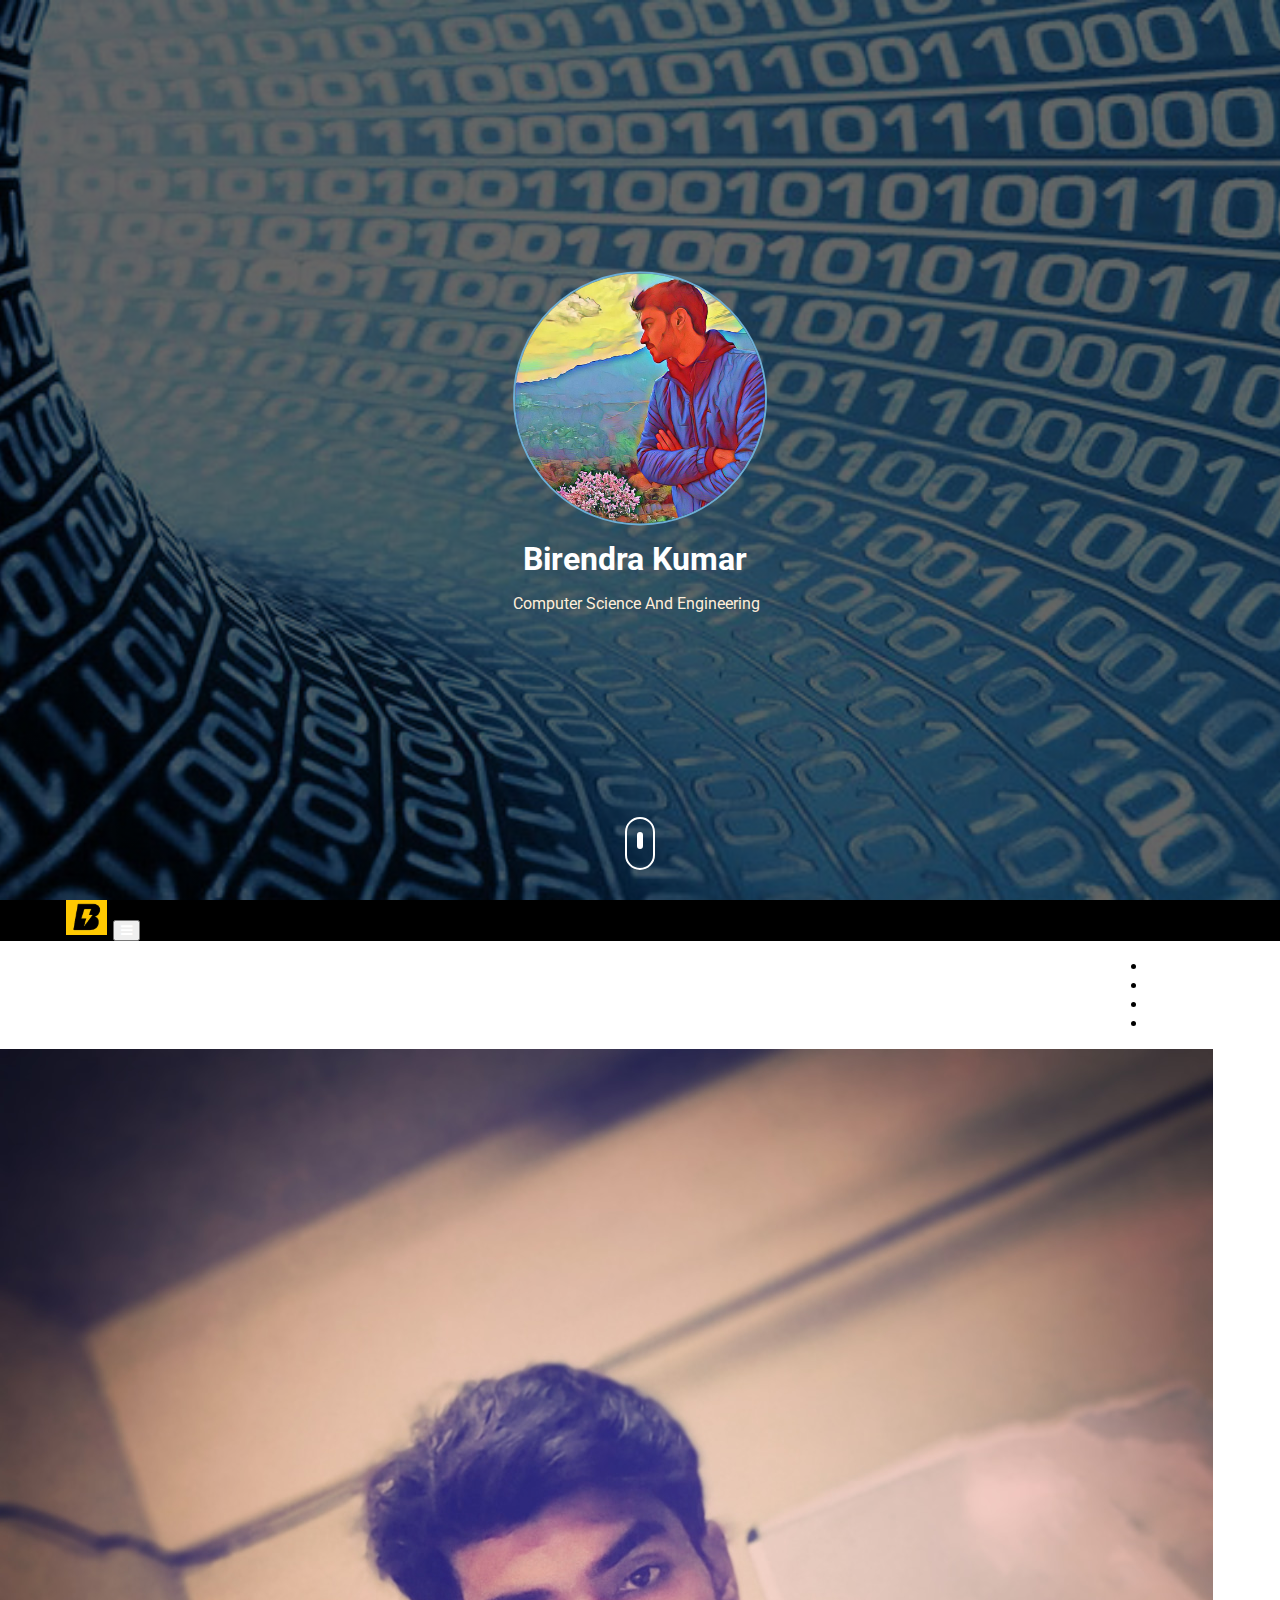
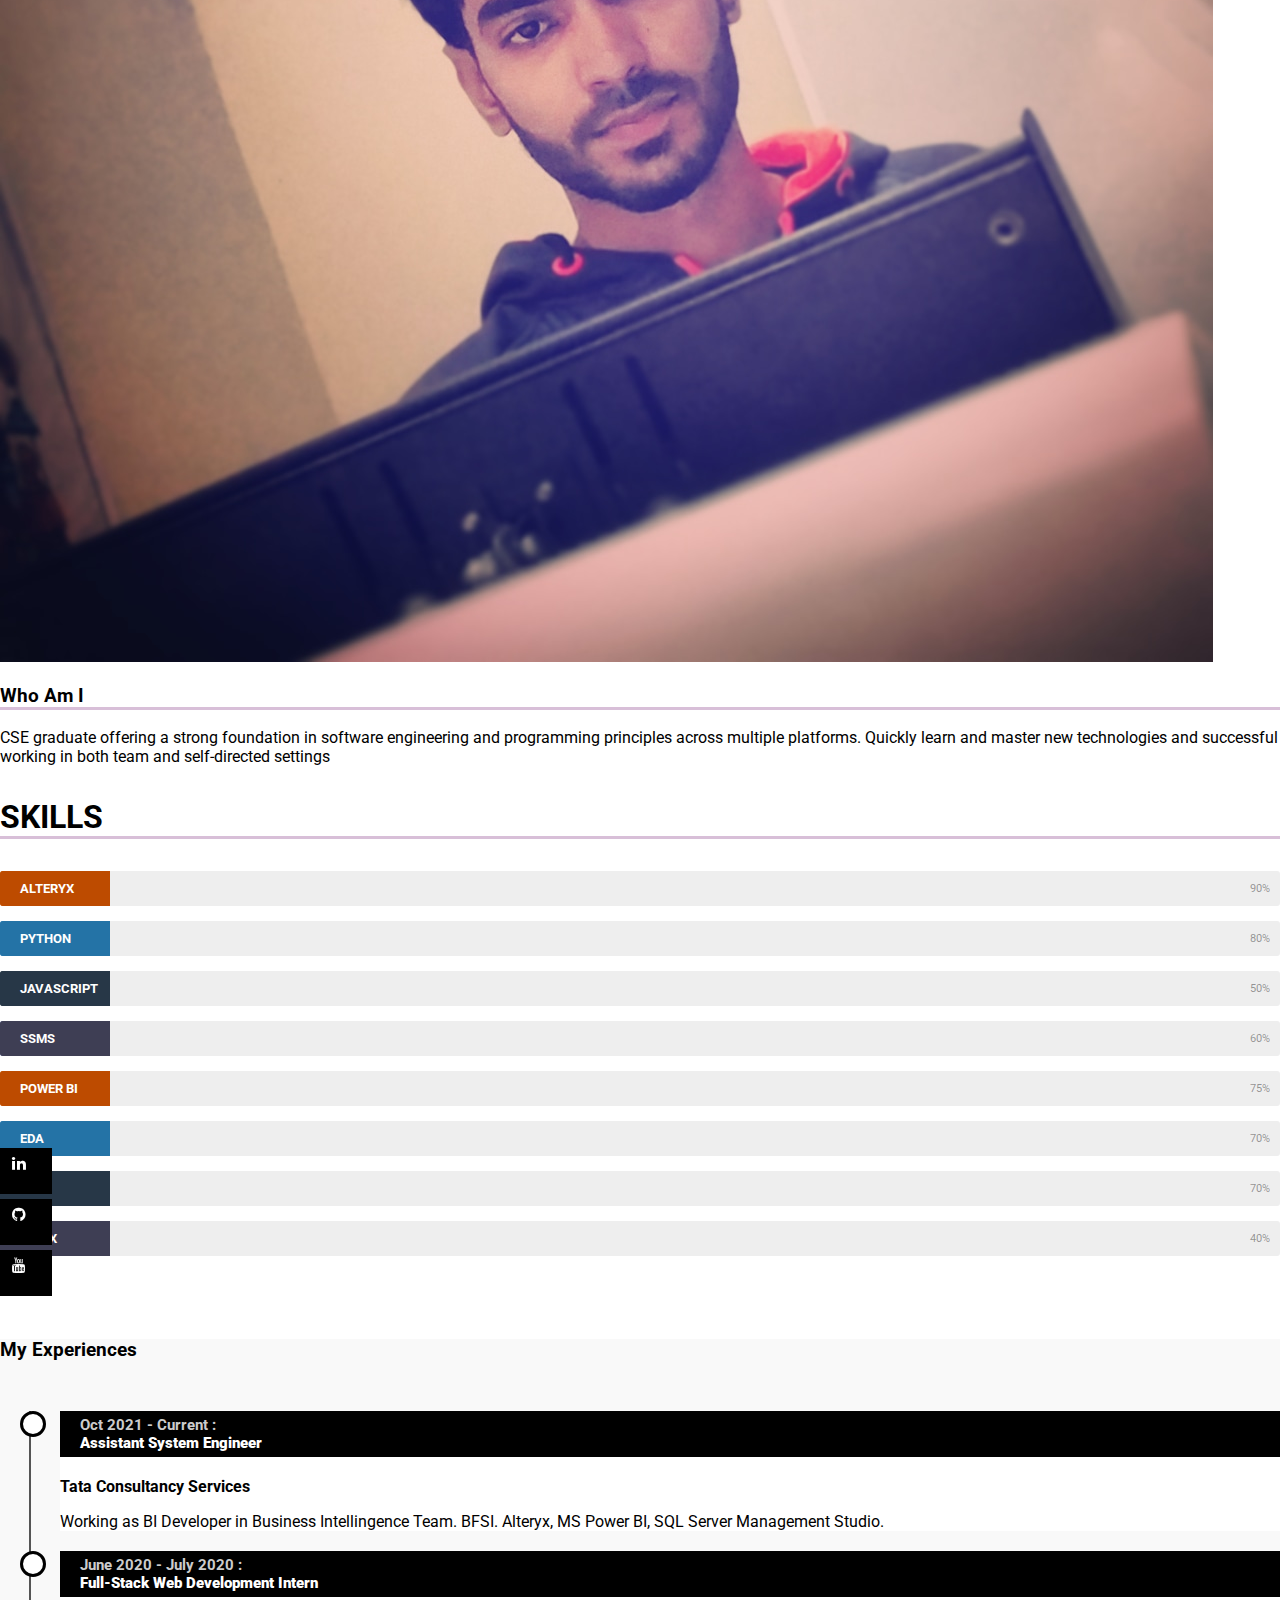
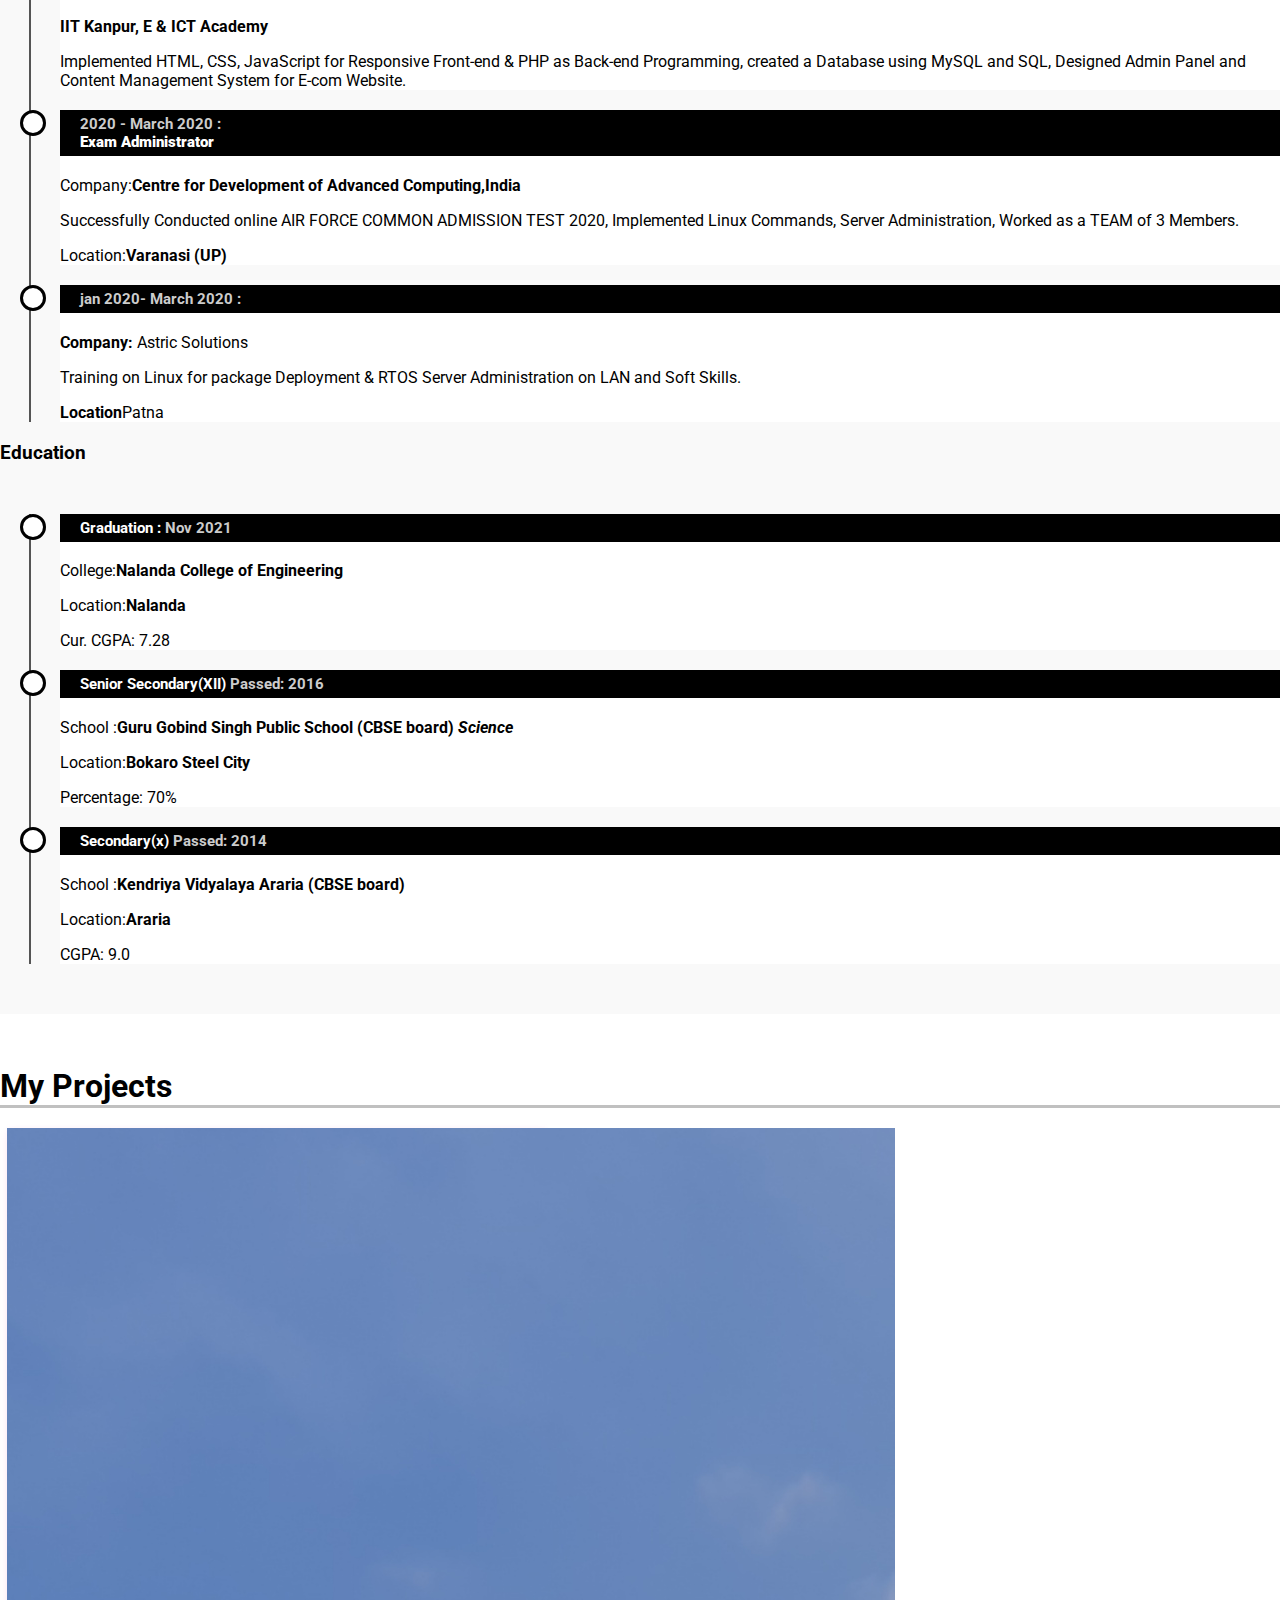
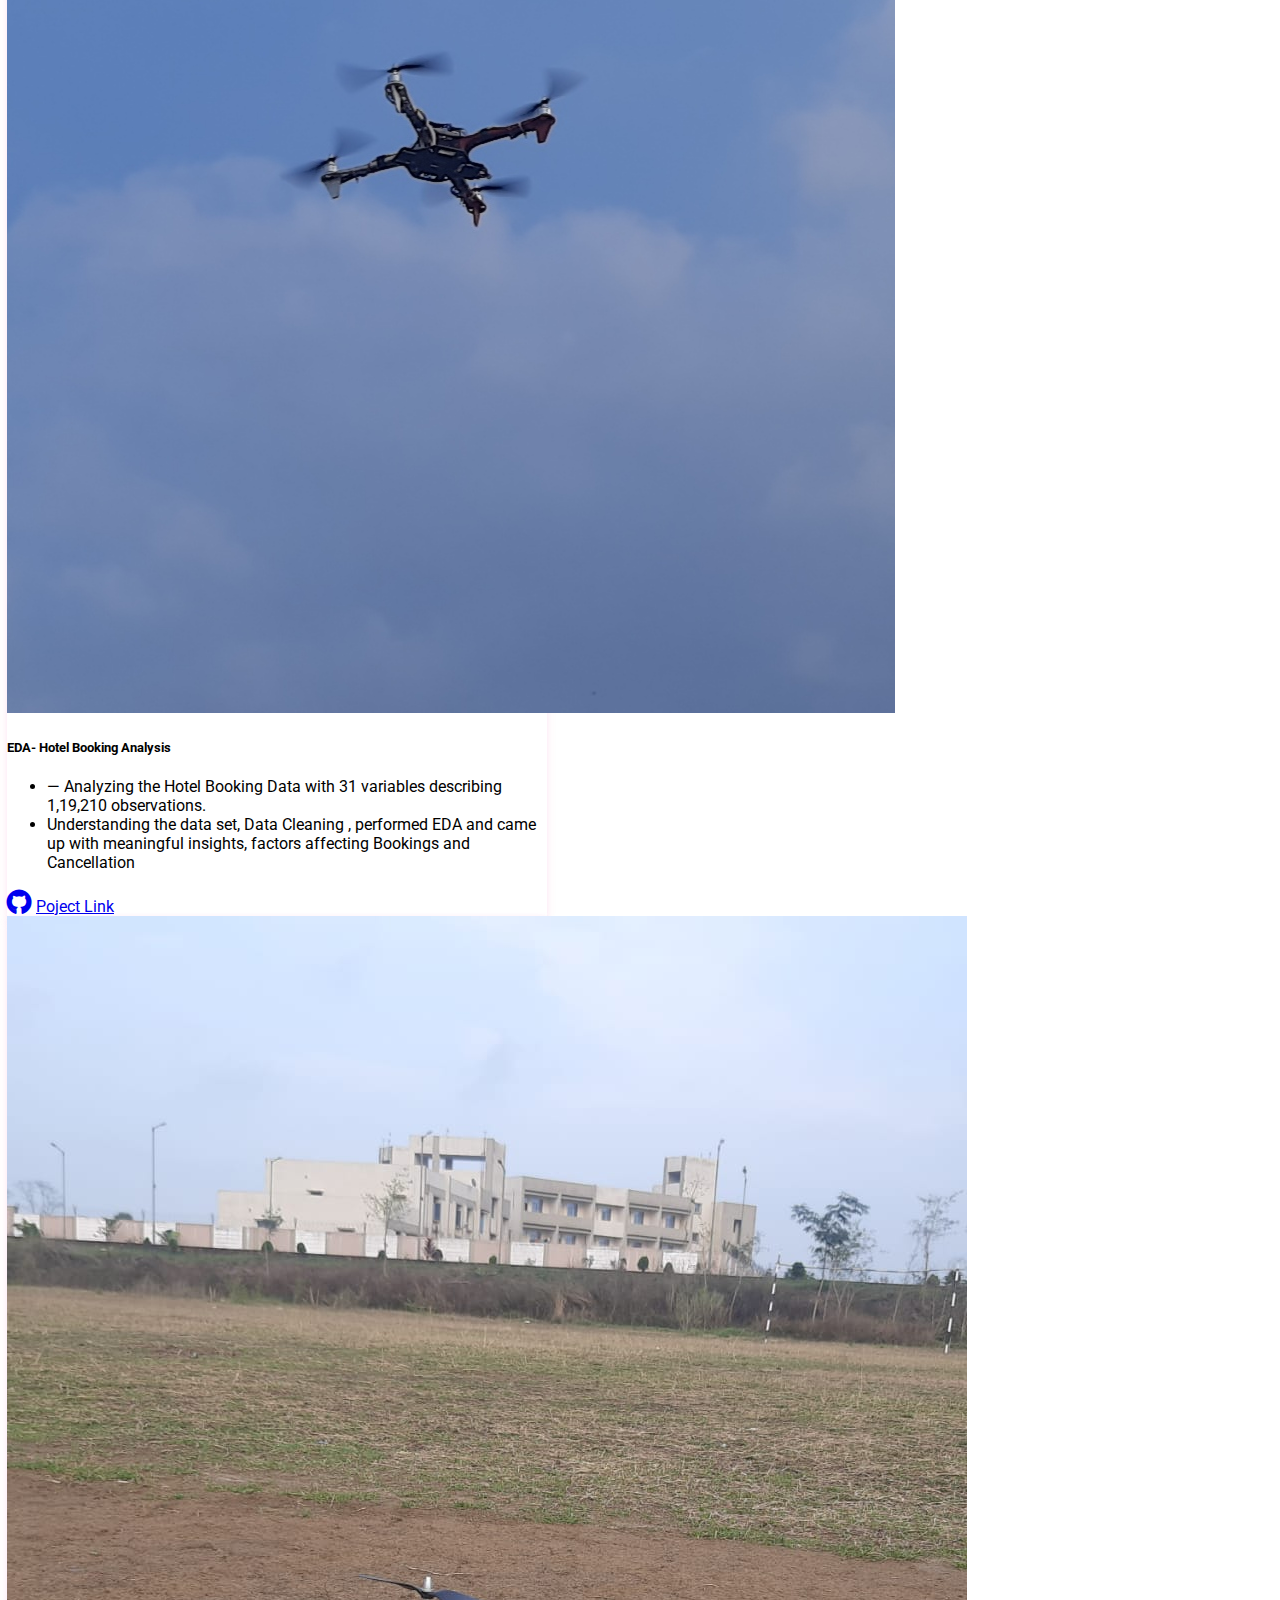
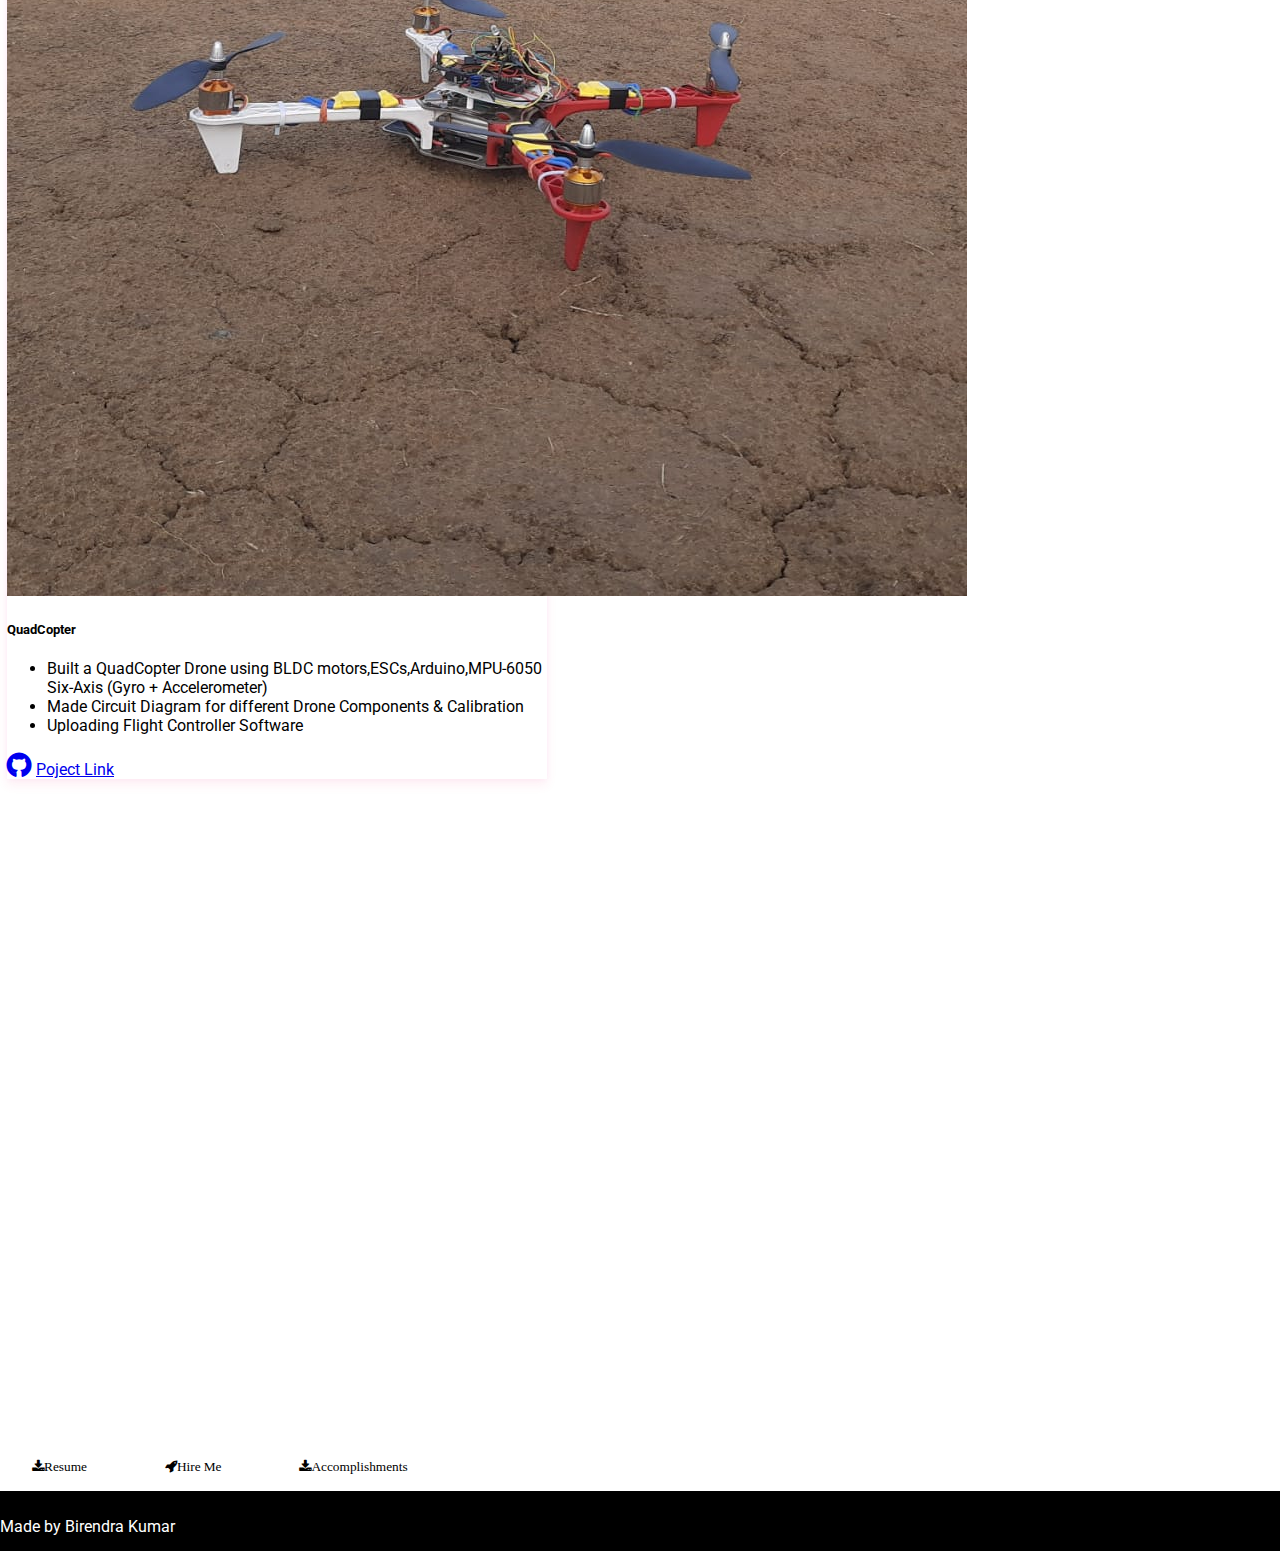
<file: index.html>
<!DOCTYPE html>
<html lang="en">
<head>
    <meta charset="UTF-8">
    <meta name="viewport" content="width=device-width, initial-scale=1.0">
    <title>Porfolio</title>
    <link rel="shortcut icon" href="./img/logo.png" type="image/x-icon">

    <!--bootsrap css-->
    <link rel="stylesheet" href="https://cdn.jsdelivr.net/npm/bootstrap@4.5.3/dist/css/bootstrap.min.css" integrity="sha384-TX8t27EcRE3e/ihU7zmQxVncDAy5uIKz4rEkgIXeMed4M0jlfIDPvg6uqKI2xXr2" crossorigin="anonymous">
    <!--custom Css-->
    <link rel="stylesheet" href="./css/style.css">
    <!--google font-->
    <link rel="preconnect" href="https://fonts.gstatic.com">
    <link href="https://fonts.googleapis.com/css2?family=Roboto&display=swap" rel="stylesheet">
    <!--font awesome cdn-->
    <link rel="stylesheet" href="https://cdnjs.cloudflare.com/ajax/libs/font-awesome/4.7.0/css/font-awesome.min.css">

        


</head>
<body>

    <!----------Header Start-------------->
    <section id="header">
        <div class="container text-center">
            <div class="user-box ">
                <img src="./img/my2.jpeg" class="img-fluid" alt="Birendra Kumar">
                <h1>Birendra Kumar</h1>
                <p>Computer Science And Engineering</p>
            </div>
        </div>
        <div class="scroll-btn">
            <div class="scroll-bar">
                <a href="#about"><span> </span></a>
            </div>
        </div> 
    </section>


    <!----------Header End-------------->

    <!----------Nav-Bar Start-------------->

    
        <nav class="navbar  navbar-expand-lg sticky-top ">
            <a class="navbar-brand" href="#"><img src="./img/B.png"  id="logo" alt="Birendra"></a>
            <button class="navbar-toggler" type="button" data-toggle="collapse" data-target="#navbarNav" aria-controls="navbarNav" aria-expanded="false" aria-label="Toggle navigation">
                <i class="fa fa-bars"></i>
            </button>
            <div class="collapse navbar-collapse" id="navbarNav">
              <ul class="navbar-nav ml-auto">
                <li class="nav-item active">
                  <a class="nav-link" href="#top">Home <span class="sr-only">(current)</span></a>
                </li>
                <li class="nav-item">
                  <a class="nav-link" href="#about">About Me</a>
                </li>
                <li class="nav-item">
                  <a class="nav-link" href="#projects">Projects</a>
                </li>
                <li class="nav-item">
                  <a class="nav-link " href="#contact" >Contact</a>
                </li>
              </ul>
            </div>
        </nav>
    

    <!----------Nav-Bar End--------------->
    <!----------About ME Start--------------->
    <div class=" about container" id="about">
        <div class="row">
            <div class="col-md-6 text-center">
                <img src="./img/my3.jpeg" class="img-fluid profile-img">
            </div>
            <div class="col-md-6">
                <h3>Who Am I</h3>
                <p>
                    CSE graduate offering a strong foundation in software engineering and programming principles across multiple platforms.
                    Quickly learn and master new technologies and successful working in both team and self-directed settings
                </p>
            <div class="skills-bar">
                <h3 id="underline">skills</h3>
                
                <div class="row">
                    <div class="col-md-6">
                        <!--Start Skillbar-->
                        <div class="skillbar clearfix " data-percent="90%">
                            <div class="skillbar-title" style="background: #d35400;"><span>Alteryx </span></div>
                            <div class="skillbar-bar" style="background: #e67e22;"></div>
                            <div class="skill-bar-percent">90%</div>
                        </div> <!-- End Skill Bar -->
                        <div class="skillbar clearfix " data-percent="80%">
                            <div class="skillbar-title" style="background: #2980b9;"><span>Python</span></div>
                            <div class="skillbar-bar" style="background: #3498db;"></div>
                            <div class="skill-bar-percent">80%</div>
                        </div> <!-- End Skill Bar -->
                        
                        <div class="skillbar clearfix " data-percent="50%">
                            <div class="skillbar-title" style="background: #2c3e50;"><span>JavaScript</span></div>
                            <div class="skillbar-bar" style="background: #2c3e50;"></div>
                            <div class="skill-bar-percent">50%</div>
                        </div> <!-- End Skill Bar -->
                        
                        <div class="skillbar clearfix " data-percent="60%">
                            <div class="skillbar-title" style="background: #46465e;"><span>SSMS</span></div>
                            <div class="skillbar-bar" style="background: #5a68a5;"></div>
                            <div class="skill-bar-percent">60%</div>
                        </div> <!-- End Skill Bar -->
                        
                    </div>
                    <div class="col-md-6">
                        <div class="skillbar clearfix " data-percent="75%">
                            <div class="skillbar-title" style="background: #d35400;"><span>Power BI</span></div>
                            <div class="skillbar-bar" style="background: #e67e22;"></div>
                            <div class="skill-bar-percent">75%</div>
                        </div> <!-- End Skill Bar -->
                        <div class="skillbar clearfix " data-percent="60%">
                            <div class="skillbar-title" style="background: #2980b9;"><span>EDA</span></div>
                            <div class="skillbar-bar" style="background: #3498db;"></div>
                            <div class="skill-bar-percent">70%</div>
                        </div> <!-- End Skill Bar -->
                        
                        <div class="skillbar clearfix " data-percent="50%">
                            <div class="skillbar-title" style="background: #2c3e50;"><span>UAV</span></div>
                            <div class="skillbar-bar" style="background: #2c3e50;"></div>
                            <div class="skill-bar-percent">70%</div>
                        </div> <!-- End Skill Bar -->
                        
                        <div class="skillbar clearfix " data-percent="40%">
                            <div class="skillbar-title" style="background: #46465e;"><span>Linux</span></div>
                            <div class="skillbar-bar" style="background: #5a68a5;"></div>
                            <div class="skill-bar-percent">40%</div>
                        </div> <!-- End Skill Bar -->
                    </div>
                </div>
            </div>
            </div>
        </div>
    </div>

    <!----------About ME End--------------->
 
 
 
 
 
    
 
 
 
 
    <!----------Social Icons--------------->
    <div class="social-icons">
        <ul>
            <a href="https://www.linkedin.com/in/birendra-k-280a5210a" target="_blank"><li><i class="fa fa-linkedin"></i></i></li></a>
            <a href="https://github.com/Birendra848/Flight_Controller" target="_blank"><li><i class="fa fa-github"></i></i></li></a>
            <!-- <a href="#" target="_blank"><li><i class="fa fa-twitter"></i></i></li></a> -->
            <a href="https://youtu.be/g3O1r9vCTHY" target="_blank"><li><i class="fa fa-youtube"></i></i></li></a>
        </ul>
    </div>

    <!----------Resume Start--------------->
    
    <div class="resume" id="resume">
        <div class="container">
            <div class="row">
                <div class="col-md-6">
                    <h3 class="text-center">My Experiences</h3>
                    <ul class="timeline">
                        <li>
                            <h4><span>Oct 2021 - Current :</span><br><b>Assistant System Engineer</b></h4>
                            <p><b>Tata Consultancy Services</b></p>
                            <p>Working as BI Developer in Business Intellingence Team. BFSI.
                               Alteryx, MS Power BI, SQL Server Management Studio.
                             </p>
                            
                        </li>
                        <li>
                            <h4><span>June 2020 - July 2020 :</span><br><b>Full-Stack Web Development Intern</b></h4>
                            <p><b>IIT Kanpur, E & ICT Academy</b></p>
                            <p>Implemented HTML, CSS, JavaScript for Responsive Front-end & PHP as
                                Back-end Programming, created a Database using MySQL and SQL, Designed
                                Admin Panel and Content Management System for E-com Website.
                                </p>
                            
                        </li>
                        <li>
                            <h4><span> 2020 - March 2020 :</span> <br><b>Exam Administrator</b> </h4>
                            <p>Company:<b>Centre for Development of Advanced Computing,India</b></p>
                            <p>Successfully Conducted online AIR FORCE COMMON ADMISSION TEST 2020, Implemented
                               Linux Commands, Server Administration, Worked as a TEAM of 3 Members.</p>
                            <p>Location:<b>Varanasi (UP)</b></p>
                        </li>
                        <li>
                            <h4><span>jan 2020- March 2020 :</span></h4>
                            <p><b>Company:</b> Astric Solutions</p>
                            <p>Training on Linux for package Deployment & RTOS Server Administration on
                               LAN and Soft Skills.</p>
                            <p><b>Location</b>Patna</p>
                        </li>
                    </ul>
                </div>
                <div class="col-md-6">
                    <h3 class="text-center">Education</h3>
                    <ul class="timeline">
                        <li>
                            <h4>Graduation :<span> Nov 2021</span></h4>
                            <p>College:<b>Nalanda College of Engineering</b></p>
                            <p>Location:<b>Nalanda</b></p>
                            <p>Cur. CGPA: 7.28</p>
                        </li>
                        <li>
                            <h4>Senior Secondary(XII) <span>Passed: 2016</span></h4>
                            <p>School :<b>Guru Gobind Singh Public School (CBSE board) <i>Science</i></b></p>
                            <p>Location:<b>Bokaro Steel City</b></p>
                            <p>Percentage: 70%</p>
                        </li>
                        <li>
                            <h4>Secondary(x) <span>Passed: 2014</span></h4>
                            <p>School :<b>Kendriya Vidyalaya Araria (CBSE board)</b></p>
                            <p>Location:<b>Araria</b></p>
                            <p>CGPA: 9.0</p>
                        </li>
                    </ul>
                </div>
            </div>
        </div>

    </div>


    <!----------Resume End--------------->
    <!----------Projects Start--------------->
    <div class="projects" id="projects">
        <div class="container">
            <h1>My Projects</h1>
            <div class="row">
                <div class="col-md-6">
            <div class="card mb-3 text-white bg-dark" style="max-width: 540px;">
                <div class="row no-gutters">
                    <div class="col-md-4">
                        <img src="./img/drone.jpeg" class="card-img" alt="Drone">
                    </div>
                    <div class="col-md-8">
                    <div class="card-body">
                      <h5 class="card-title">EDA- Hotel Booking Analysis</h5>
                        <p class="card-text">
                            <ul>
                              <li>— Analyzing the Hotel Booking Data with 31 variables describing 1,19,210 observations.</li>
                              <li>Understanding the data set, Data Cleaning , performed EDA and came up with meaningful insights, 
                                  factors affecting Bookings and Cancellation</li>
                        </p>
                          </ul>
                              <a href="https://github.com/Birendra848/hotel-booking-analysis" target="_blank" class="btn btn-primary"><i class="fa fa-github" id="github"></i>Poject Link</a>
                    </div>
                  </div>
                  
                </div>
            </div>
                </div>
            <div class="col-md-6">
            <div class="card mb-3 text-white bg-dark" style="max-width: 540px;">
                <div class="row no-gutters">
                  <div class="col-md-4">
                    <img src="./img/drone2.jpeg" class="card-img" alt="Drone">
                  </div>
                  <div class="col-md-8">
                    <div class="card-body">
                      <h5 class="card-title">QuadCopter</h5>
                      <p class="card-text">
                        <ul>
                            <li>Built a QuadCopter Drone using BLDC motors,ESCs,Arduino,MPU-6050 Six-Axis (Gyro + Accelerometer) </li>
                            <li>Made Circuit Diagram for different Drone Components & Calibration</li>
                            <li>Uploading Flight Controller Software</li>
                    </p>
                        </ul>
                    <a href="https://github.com/Birendra848/Flight_Controller" target="_blank" class="btn btn-primary"><i class="fa fa-github" id="github"></i>Poject Link</a>
                    </div>
                  </div>
                </div>
              </div>
        </div>
        </div>
        </div>

    </div>
    <!----------Projects End--------------->
    <!----------Contact Start--------------->
    <div class="contact" id="contact">
        <div class="container text-center">
            <h1>Contact Me</h1>
            <p>Open to Work</p>
            <div class="row">
                <div class="col-md-4">
                    <i class="fa fa-envelope"></i>
                    <p><a href="mailto:kbirendra848@gmail.com">Kbirendra848@gmail.com</a></p>
                </div>
                <div class="col-md-4">
                    <i class="fa fa-internet-explorer"></i>
                    <p><a href="https://birendra848.github.io/birendra.github.io/">Portfolio</a></p>
                </div>
                <div class="col-md-4">
                    <i class="fa fa-phone"></i>
                     <p><a href="tel:+918709304308">+91 8709304308</a></p>
                </div>
            </div>
            <a href="./img/Birendra_resume_DA.pdf" download="Birendra_kumar_resume" target="_blank"><button type="button" class="btn btn-primary"><i class="fa fa-download">Resume</i></button></a>
            <a href="./pages/hireme.html"><button type="button" class="btn btn-primary"><i class="fa fa-rocket">Hire Me</i></button></a>
            <a href="./img/Accomplishments.pdf" download="Accomplishments" target="_blank"><button type="button" class="btn btn-primary"><i class="fa fa-download">Accomplishments</i></button></a>
        </div>
    </div>

    <!----------Contact End-------------->
    <!----------Footer Start ------------>
    <div class="footer text-center">
        <p>Made by Birendra Kumar</p>
    </div>
    <!----------Footer End ------------> 


    
    <!--bootstrap js files-->
    <script src="https://code.jquery.com/jquery-3.5.1.slim.min.js" integrity="sha384-DfXdz2htPH0lsSSs5nCTpuj/zy4C+OGpamoFVy38MVBnE+IbbVYUew+OrCXaRkfj" crossorigin="anonymous"></script>
    <script src="https://cdn.jsdelivr.net/npm/popper.js@1.16.1/dist/umd/popper.min.js" integrity="sha384-9/reFTGAW83EW2RDu2S0VKaIzap3H66lZH81PoYlFhbGU+6BZp6G7niu735Sk7lN" crossorigin="anonymous"></script>
    <script src="https://cdn.jsdelivr.net/npm/bootstrap@4.5.3/dist/js/bootstrap.min.js" integrity="sha384-w1Q4orYjBQndcko6MimVbzY0tgp4pWB4lZ7lr30WKz0vr/aWKhXdBNmNb5D92v7s" crossorigin="anonymous"></script>
   <!-------jquer cdn------>
   <script src="https://ajax.googleapis.com/ajax/libs/jquery/3.5.1/jquery.min.js"></script>
    <!-------Custom Js---------->
    <script src="./js/skills.js"></script>
    
</body>
</html>
</file>
<file: css/style.css>
@import url(./skillbar.css);

/* html{
    scroll-behavior: smooth;
} */

body{
    margin: 0;
    padding: 0;
    font-family: 'Roboto', sans-serif;
}

/*-------Header Css Start-----------*/

#header{
    height: 100vh;
    background: linear-gradient(rgba(0,0,0,0.6),rgba(0,0,0,0.6)),url(../img/background-header.jpg) no-repeat;
    background-position: center;
    background-size: cover;
    background-attachment: fixed;
}
.user-box{ 
   
    top: 50%;
    left: 50%;
    transform: translate(-50%, -50%);
    position: absolute;
}
.user-box img{
    border-radius: 50%;
    width: 250px;
    border: 2px solid #6caed5;
}
.user-box h1{
    color: #fff;
    font-weight: bold;
    margin: 10px;
}
.user-box p{
    color: rgb(255, 238, 218);
}

.scroll-btn{
    bottom: 30px;
    position: absolute;
    left: 50%;
    transform: translateX(-50%);
    border: 2px solid #fff;
    padding: 10px 10px 20px;
    border-radius: 30px;
}
.scroll-bar span{
    border: 3px solid #fff;
    font-size: 10px;
    border-radius: 30px;
}
.scroll-bar{
    animation: mover 1s infinite alternate;

}
@keyframes mover {
    0%{transform: translateY(0);}
    100%{transform: translateY(10px);}
}
/*-------Header Css End-----------*/
/*-------About ME Start-----------*/

.about{
    padding-top: 80px;
    margin-bottom: -50px;
}
.about h3{
    border-bottom:solid thistle;
   
   }

/*-------About Me End-----------*/


/*----------Nav-Bar Start---------------*/
.navbar{
    background-color: black;
    margin-bottom: 1px;
} 
.navbar-brand img{
    width: auto;
    height: 35px;
}
.navbar-brand{
    margin-left: 5%;
    padding: 2px;
}
.fa-bars{
    font-size: 35px;
    color: #fff;
}
.navbar-toggler{
    outline: none !important;
}
.navbar-nav{
    margin-right: 5%;
    float: right;
    text-align: right;
}
.nav-link{
    color: #fff !important;
}
.skills-bar{
    font-size: 1.7em;
    text-transform: uppercase;
}

/*----------Nav-Bar End---------------*/

/*----------Resume Start---------------*/
.resume{
   margin-top: -50px;
    padding-bottom: 30px;
    background-color: #f9f9f9;
}
.resume h3{
    margin-bottom: 50px;
}
.timeline{
    list-style-type: none;
    position: relative;
}
.timeline:before{
    content: '';
    background: #555;
    display: inline-block;
    position: absolute;
    left: 29px;
    width: 2px;
    height: 100%;
    z-index: 1;
}
.timeline li{
    margin-top: 20px;
    margin-bottom: 20px;
    margin-left: 20px;
    background: white;
}
.timeline li h4{
    background-color: #000;
    padding: 5px 0 5px 20px;
    color: #fff;
    font-size: 15px;
}
.timeline li h4 span{
    font-weight: bold;
    color: #ccc;

}
.timeline li:before{
    content: '';
    background-color: #fff;
    display: inline-block;
    position: absolute;
    border-radius: 50%;
    border: 3px solid #000;
    left: 20px;
    width: 20px;
    height: 20px;
    z-index: 1;
}
.resume h3{
    font-weight: bold;
    
}
/*----------Resume End---------------*/
/*-----------Social Icons-------------*/
.social-icons{
    top: 50%;
    transform: translateY(-50%);
    position: sticky;
    z-index: 1;
    width: 80px;
}
.social-icons ul{
    padding: initial;
}
.social-icons ul li{
    height: 40px;
    width: 40px;
    list-style-type: none;
    padding-left: 12px;
    padding-top: 6px;
    margin-top: 5px;
    color: #fff;
    background: black;
}
.social-icons ul li:hover{
    padding-left: 30px;
    width: 80px;
    transition: 1s;
}

/*----------Projects Start-----------*/
.projects{
    padding-top: 50px;
    padding-bottom: 50px;
    margin-bottom: auto;
}
.projects .container h1{
    font-weight: bold;
    border-bottom: black;


}
#github{
    font-size: 28px;
    margin-right: 5px;
    font-weight: bold;
}
/*------card hover-----*/

.card{
   
    margin-left: 7px;
    margin-right: 7px;
    box-shadow: 0 6px 10px rgba(243, 56, 112, 0.08), 0 0 6px rgba(236, 10, 221, 0.05);
      transition: .3s transform cubic-bezier(.155,1.105,.295,1.12),.3s box-shadow,.3s -webkit-transform cubic-bezier(.155,1.105,.295,1.12);
  cursor:pointer ;
}

.card:hover{
     transform: scale(1.05);
  box-shadow: 0 10px 20px rgba(14, 88, 226, 0.12), 0 4px 8px rgba(78, 145, 245, 0.06);
}

@media(max-width: 990px){
  .card{
    margin: 20px;
  }
}
.projects{
    
    padding-top: 50px;
    padding-bottom: 50px;
}
.projects .container h1{
    border-bottom:solid silver;
    margin-top: 3px;
    margin-bottom: 20px;
    
}
/*--------Project End --------*/
/*--------Contact Start-------*/
.contact{
    padding-top: 50px;
    background: linear-gradient(rgba(0,0,0,0.8),rgba(0,0,0,0.8)),url(../img/footer2f.gif);
    background-position: center;
    background-size: cover;
    background-attachment: fixed;
    color: #fff;
}
.contact .row{
    padding: 30px 0;
    font-size: 22px;
}

.contact .col-md-4 .fa{
    padding: 10px;
    font-size: 40px;
}
.contact .col-md-4 p a{
    color: #fff;
}
.contact .col-md-4 p a:hover{
    border: none;
    background:none;
    color: blueviolet;
    transition: 0.6s;
}
.contact .btn{
    padding: 10px 25px 10px 25px;
    margin: 5px;
    border-radius: 30px;
    border: 2px solid #fff;
    background: transparent;

}
.contact .btn:focus{
    box-shadow: none !important;
}
.contact .btn:hover{
    border: 2px solid rgb(101, 40, 245) !important;
    background: #000 !important;
    transition: 0.6s;
}
.contact .btn .fa{
    margin-right: 10px;
}
/*---------Contact End--------*/
/*--------Footer Start--------*/

.footer{
    
    height: 50px;
    background: #000;
    color: #fff;
    padding-top: 10px;

}
.fa-smile-o{
    color: yellow;
}
/*--------Footer End--------*/
</file>
